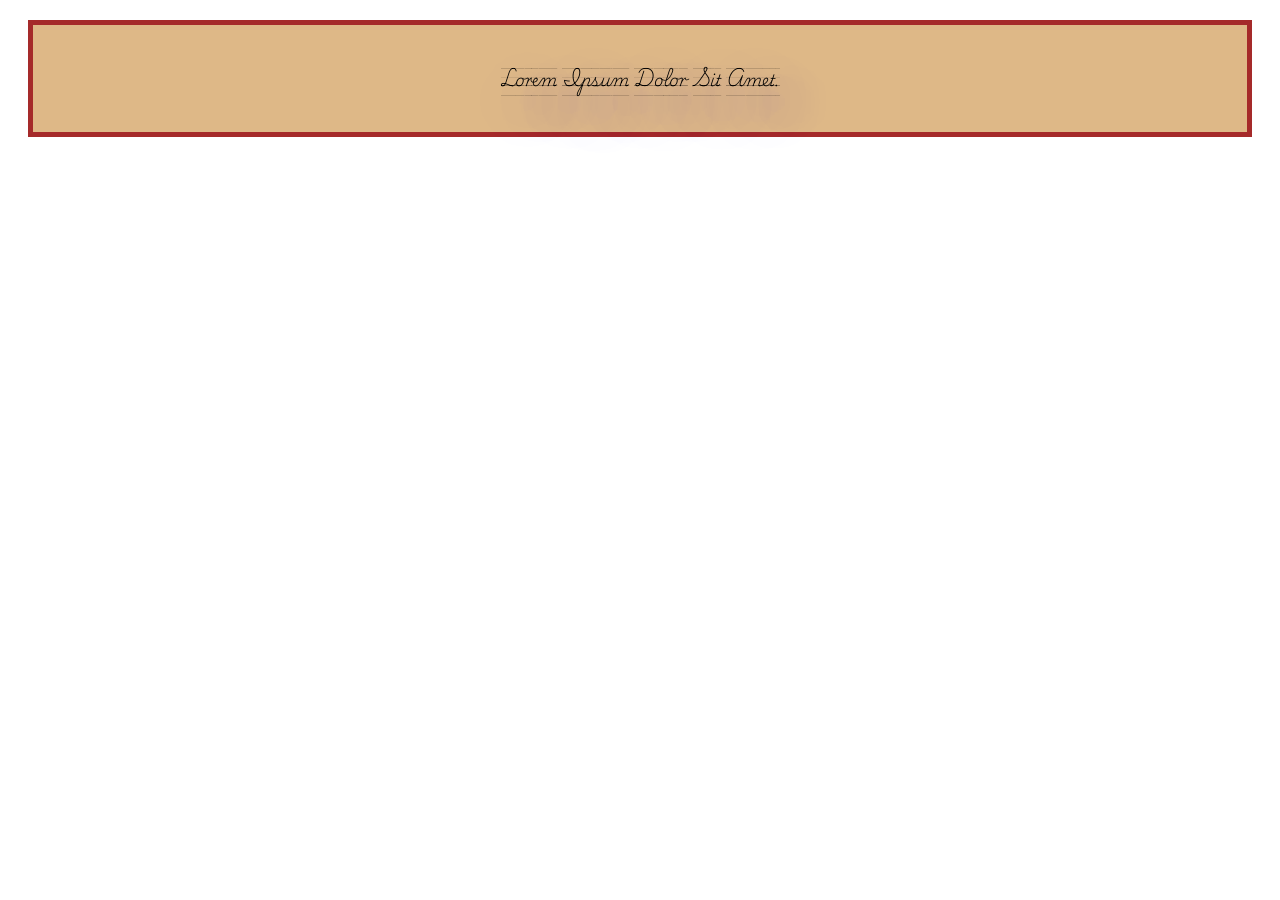
<file: index.html>
<!DOCTYPE html>
<html lang="en">
<head>
    <meta charset="UTF-8">
    <meta name="viewport" content="width=device-width, initial-scale=1.0">
    <title>Document</title>
    <link rel="stylesheet" href="style.css">
    <link rel="preconnect" href="https://fonts.googleapis.com">
<link rel="preconnect" href="https://fonts.gstatic.com" crossorigin>
<link href="https://fonts.googleapis.com/css2?family=Playwrite+CU+Guides&display=swap" rel="stylesheet">
</head>
<body>
    <div class="box">
    <p> Lorem ipsum dolor sit amet.
    </p>
    </div>
</body>
</html>
</file>
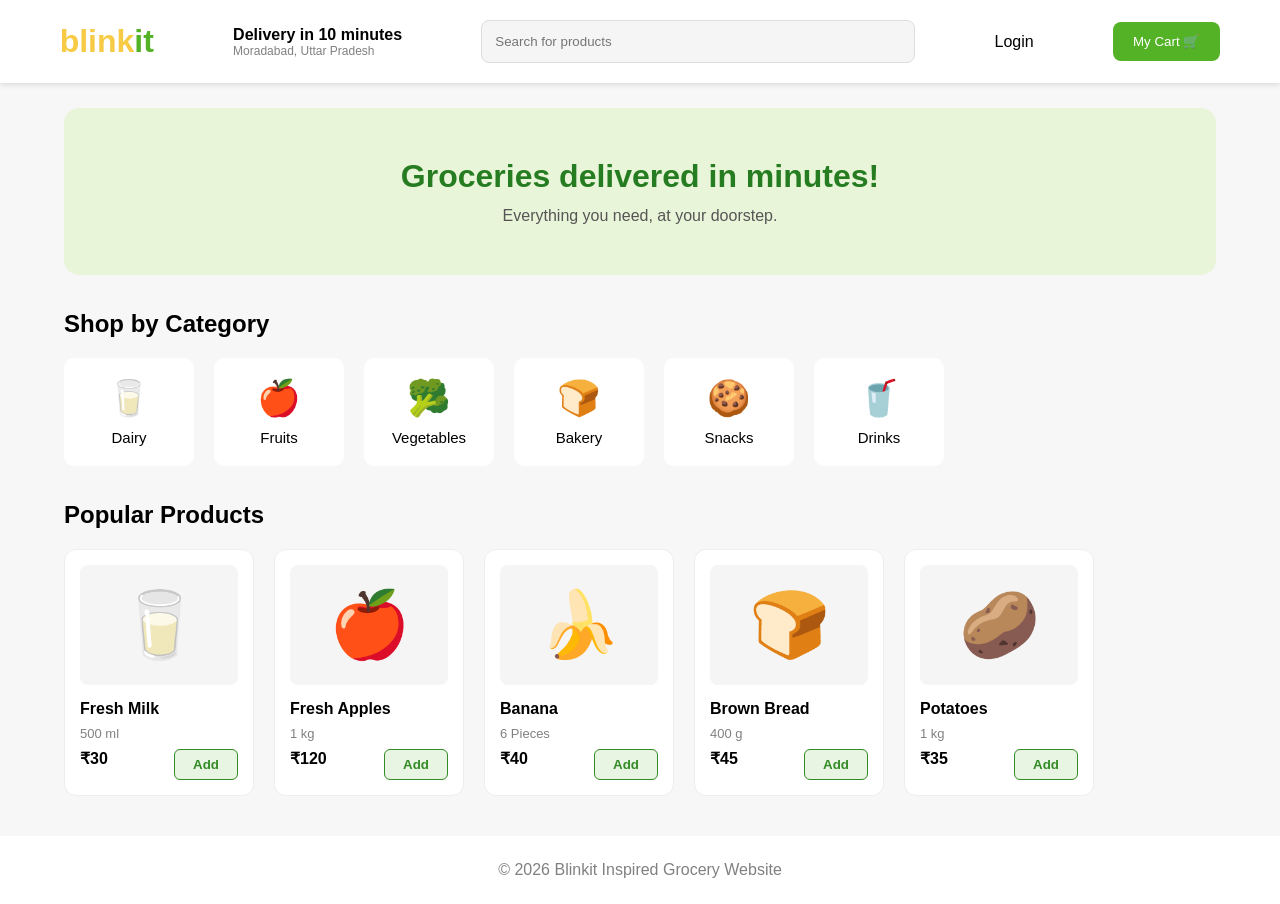
<file: blinkit projet/index.html>
<!DOCTYPE html>
<html lang="en">
<head>
    <meta charset="UTF-8">
    <meta name="viewport" content="width=device-width, initial-scale=1.0">
    <title>Blinkit - Grocery Delivery</title>
    <link rel="stylesheet" href="style.css">
</head>
<body>

    <!-- Navbar -->
    <header>
        <div class="logo">blink<span>it</span></div>

        <div class="location">
            <h3>Delivery in 10 minutes</h3>
            <p>Moradabad, Uttar Pradesh</p>
        </div>

        <input type="text" placeholder="Search for products">

        <button class="login">Login</button>
        <button class="cart">My Cart 🛒</button>
    </header>

    <!-- Banner -->
    <section class="banner">
        <h1>Groceries delivered in minutes!</h1>
        <p>Everything you need, at your doorstep.</p>
    </section>

    <!-- Categories -->
    <section class="categories">
        <h2>Shop by Category</h2>

        <div class="category-list">
            <div class="category">🥛<p>Dairy</p></div>
            <div class="category">🍎<p>Fruits</p></div>
            <div class="category">🥦<p>Vegetables</p></div>
            <div class="category">🍞<p>Bakery</p></div>
            <div class="category">🍪<p>Snacks</p></div>
            <div class="category">🥤<p>Drinks</p></div>
        </div>
    </section>

    <!-- Products -->
    <section class="products">
        <h2>Popular Products</h2>

        <div class="product-list">

            <div class="product">
                <div class="product-img">🥛</div>
                <h3>Fresh Milk</h3>
                <p>500 ml</p>
                <h4>₹30</h4>
                <button>Add</button>
            </div>

            <div class="product">
                <div class="product-img">🍎</div>
                <h3>Fresh Apples</h3>
                <p>1 kg</p>
                <h4>₹120</h4>
                <button>Add</button>
            </div>

            <div class="product">
                <div class="product-img">🍌</div>
                <h3>Banana</h3>
                <p>6 Pieces</p>
                <h4>₹40</h4>
                <button>Add</button>
            </div>

            <div class="product">
                <div class="product-img">🍞</div>
                <h3>Brown Bread</h3>
                <p>400 g</p>
                <h4>₹45</h4>
                <button>Add</button>
            </div>

            <div class="product">
                <div class="product-img">🥔</div>
                <h3>Potatoes</h3>
                <p>1 kg</p>
                <h4>₹35</h4>
                <button>Add</button>
            </div>

        </div>
    </section>

    <footer>
        <p>©️ 2026 Blinkit Inspired Grocery Website</p>
    </footer>

</body>
</html>
</file>
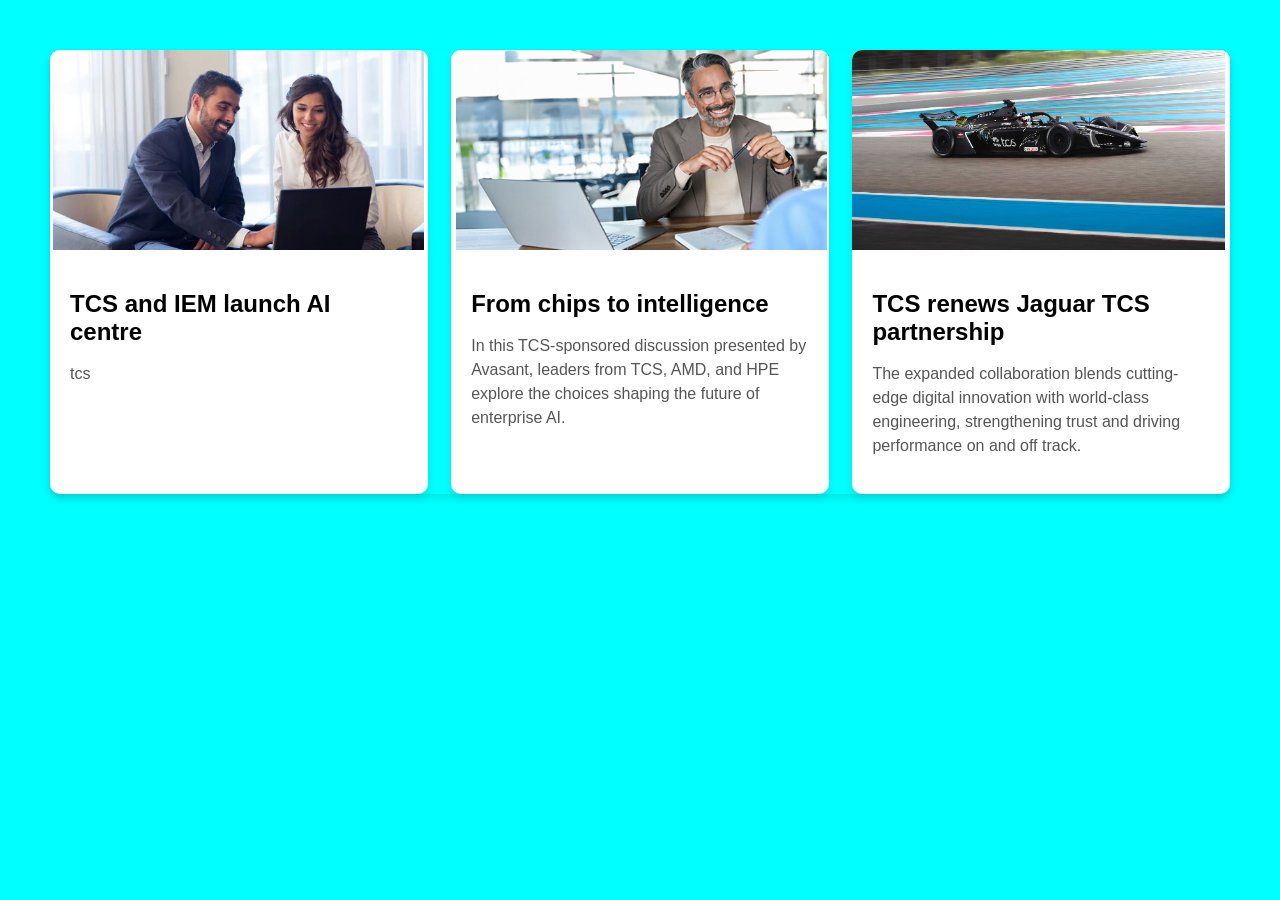
<file: index1.html>
<!DOCTYPE html>
<html lang="en">
<head>
    <meta charset="UTF-8">
    <meta name="viewport" content="width=device-width, initial-scale=1.0">
    <title>Document</title>
    <style>
        body {
           font-family: Arial, sans-serif;
             margin: 0;
             padding: 40px;
            background-color: #f9f9f9;
    }
    .container {
      display: flex;
      justify-content: space-between;
      gap: 20px;
      flex-wrap: wrap;
    }
    .p{
        background-color: white;
        border-radius: 10px;
        flex: 1;
        margin: 10px;
        min-width: 300px;
    }
    </style>
</head>
<body>
    <!DOCTYPE html>
<html lang="en">
<head>
    <meta charset="UTF-8">
    <meta name="viewport" content="width=device-width, initial-scale=1.0">
    <title>Document</title>
    <style>
        body {
           font-family: Arial, sans-serif;
             margin: 0;
             padding: 40px;
            background-color: aqua;
    }
    .container {
      display: flex;
      justify-content: space-between;
      gap: 20px;
      flex-wrap: wrap;
    }
    .container {
        background-color: ;
        border-radius: 10px;
        box-shadow: 0 4px 8px rgba(0,0,0,0.1);
        flex: 1;
        margin: 10px;
        min-width: 300px;
    }
    .card {
      background-color: white;
      border-radius: 10px;
      box-shadow: 0 4px 8px rgba(0,0,0,0.1);
      flex: 1;
      min-width: 300px;
      max-width: 32%;
      display: flex;
      flex-direction: column;
      overflow: hidden;
    }

    .card img {
      width: 100%;
      height: 200px;
      object-fit: cover;
    }

    .card-content {
      padding: 20px;
    }

    .card h2 {
      font-size: 1.5em;
      margin-bottom: 10px;
    }

    .card p {
      color: #555;
      line-height: 1.5;
    }
    
    </style>
</head>
<body>
    <div class="container">
    <div class="card">
      <img src="1.jpg" alt="TCS and IEM launch AI centre">
      <div class="card-content">
        <h2>TCS and IEM launch AI centre</h2>
        <p>tcs</p>
      </div>
    </div>

    <div class="card">
      <img src="image2.png" alt="From chips to intelligence">
      <div class="card-content">
        <h2>From chips to intelligence</h2>
        <p>In this TCS-sponsored discussion presented by Avasant, leaders from TCS, AMD, and HPE explore the choices shaping the future of enterprise AI.</p>
      </div>
    </div>

    <div class="card">
      <img src="image3.png" alt="TCS renews Jaguar TCS partnership">
      <div class="card-content">
        <h2>TCS renews Jaguar TCS partnership</h2>
        <p>The expanded collaboration blends cutting-edge digital innovation with world-class engineering, strengthening trust and driving performance on and off track.</p>
      </div>
    </div>
  </div>
</body>
</html>
</file>
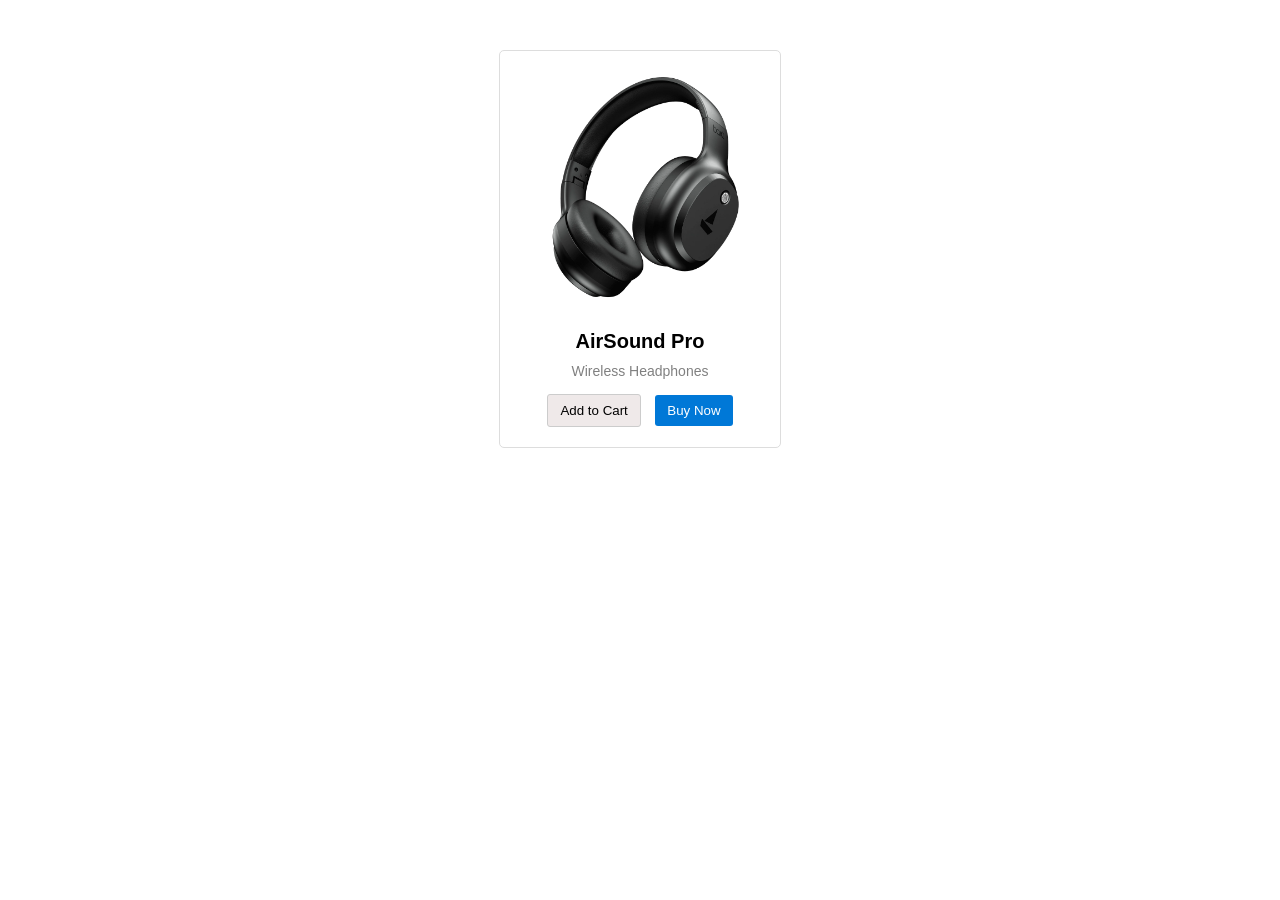
<file: index2.html>
<!DOCTYPE html>
<html>
<head>
  <title>Product Card</title>
  <style>
    body {
      font-family: Arial, sans-serif;
      background-color: white;
    }

    .card {
      width: 250px;
      background-color: white;
      padding: 15px;
      margin: 50px auto;
      border: 1px solid #ddd;
      border-radius: 5px;
      text-align: center;
    }

    .card img {
      width: 100%;
      height: auto;
    }

    .card h2 {
      font-size: 20px;
      margin: 10px 0;
    }

    .card p {
      color: gray;
      font-size: 14px;
      margin: 5px 0;
    }

    .price {
      margin: 10px 0;
    }

    .old {
      text-decoration: line-through;
      color: grey;
    }

    .new {
      color: green;
      font-weight: bold;
    }

    button {
      padding: 8px 12px;
      margin: 5px;
      border: none;
      border-radius: 3px;
      cursor: pointer;
    }

    .add {
      background-color: rgb(239, 233, 233);
      border: 1px solid #ccc;
    }

    .buy {
      background-color: #0078d7;
      color: white;
    }
  </style>
</head>
<body>
  <div class="card">
    <img src="photo.jpg.webp" alt="AirSound Pro">
    <h2>AirSound Pro</h2>
    <p>Wireless Headphones</p>
    <div class="price">
    </div>
    <button class="add">Add to Cart</button>
    <button class="buy">Buy Now</button>
  </div>
</body>
</html>
</file>
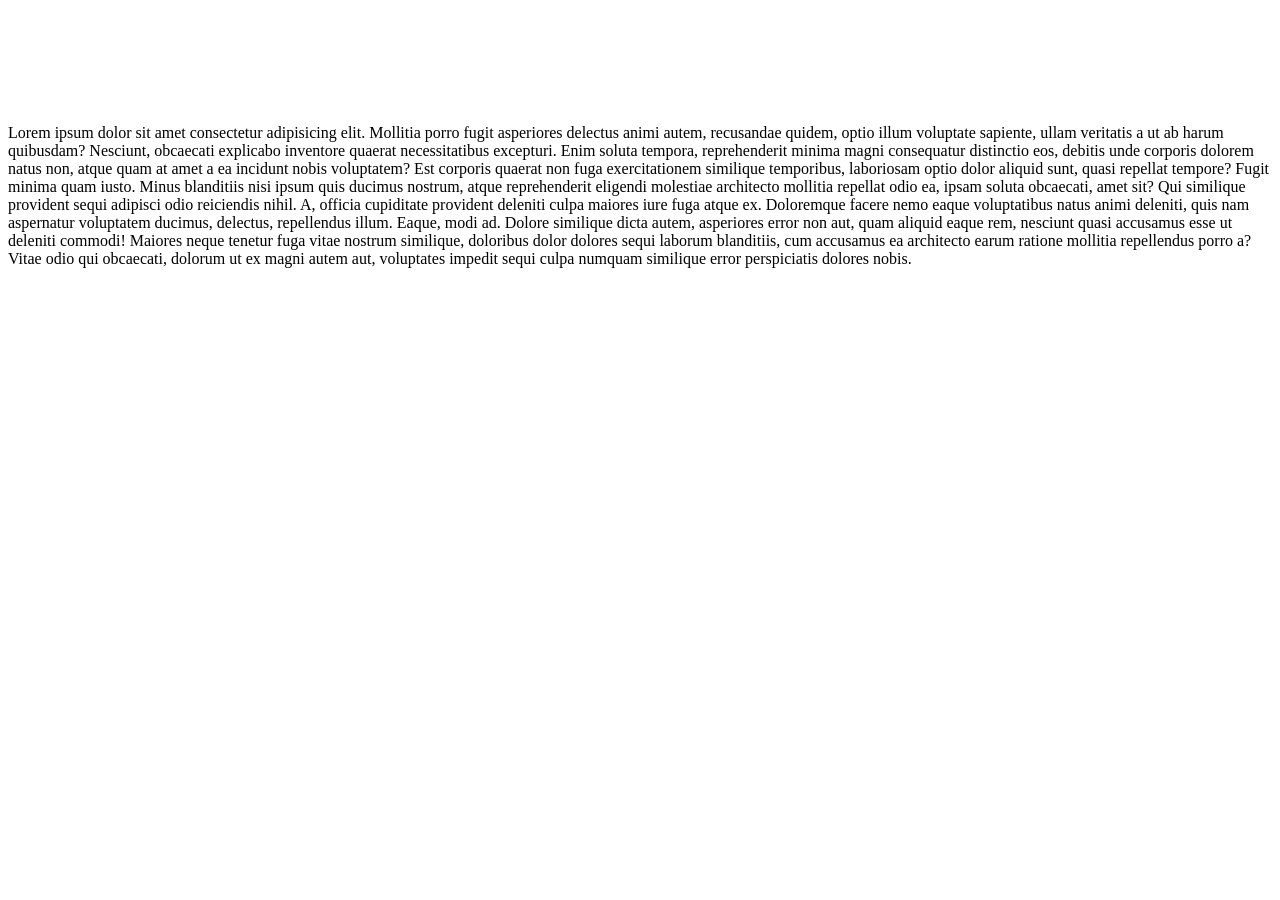
<file: project 1/position.html>
<!DOCTYPE html>
<html lang="en">
<head>
    <meta charset="UTF-8">
    <meta name="viewport" content="width=device-width, initial-scale=1.0">
    <title>Document</title>
    <link rel="stylesheet" href="position.css">
</head>
<body>
    <!-- <div class = "box">
        <div class = "eg1 eg"> </div>
        <div class = "eg2 eg"> </div>
        <div class = "eg3 eg"> </div>
        <div class = "eg4 eg"> </div>
    </div> -->
    <!-- <div class = "box2">
    </div> -->
    <!-- <div class="box3">
        <div class="eg6">
            <div class="eg7"></div>
            <div class="eg8"></div>
            <div class="eg9"></div>
    </div>
    </div> -->
    <header>
        <div class="overlay"></div>
        <p> Lorem ipsum dolor sit amet consectetur adipisicing elit. Mollitia porro fugit asperiores delectus animi autem, recusandae quidem, optio illum voluptate sapiente, ullam veritatis a ut ab harum quibusdam? Nesciunt, obcaecati explicabo inventore quaerat necessitatibus excepturi. Enim soluta tempora, reprehenderit minima magni consequatur distinctio eos, debitis unde corporis dolorem natus non, atque quam at amet a ea incidunt nobis voluptatem? Est corporis quaerat non fuga exercitationem similique temporibus, laboriosam optio dolor aliquid sunt, quasi repellat tempore? Fugit minima quam iusto. Minus blanditiis nisi ipsum quis ducimus nostrum, atque reprehenderit eligendi molestiae architecto mollitia repellat odio ea, ipsam soluta obcaecati, amet sit? Qui similique provident sequi adipisci odio reiciendis nihil. A, officia cupiditate provident deleniti culpa maiores iure fuga atque ex. Doloremque facere nemo eaque voluptatibus natus animi deleniti, quis nam aspernatur voluptatem ducimus, delectus, repellendus illum. Eaque, modi ad. Dolore similique dicta autem, asperiores error non aut, quam aliquid eaque rem, nesciunt quasi accusamus esse ut deleniti commodi! Maiores neque tenetur fuga vitae nostrum similique, doloribus dolor dolores sequi laborum blanditiis, cum accusamus ea architecto earum ratione mollitia repellendus porro a? Vitae odio qui obcaecati, dolorum ut ex magni autem aut, voluptates impedit sequi culpa numquam similique error perspiciatis dolores nobis.</p>
    </header>
</body>
</html>
</file>
<file: style.css>
.box{
    background-color: burlywood;
    border: solid brown 5px;
    padding: 20px;
    margin: 20px;

}
p{
    text-transform: capitalize;
    text-align: center ;
    text-shadow: 20px 20px 50px blue;
     font-family: "Playwrite CU Guides", cursive;
  font-weight: 400;
  font-style: normal;
}
</file>
<file: blinkit projet/style.css>
* {
    margin: 0;
    padding: 0;
    box-sizing: border-box;
    font-family: Arial, sans-serif;
}

body {
    background-color: #f7f7f7;
}

/* Navbar */
header {
    background-color: white;
    display: flex;
    align-items: center;
    justify-content: space-around;
    padding: 20px;
    box-shadow: 0 2px 5px #ddd;
}

.logo {
    font-size: 32px;
    font-weight: bold;
    color: #f7cb45;
}

.logo span {
    color: #54b226;
}

.location h3 {
    font-size: 16px;
}

.location p {
    font-size: 12px;
    color: gray;
}

header input {
    width: 35%;
    padding: 13px;
    border: 1px solid #ddd;
    border-radius: 8px;
    background: #f5f5f5;
}

button {
    cursor: pointer;
    border: none;
}

.login {
    background: white;
    font-size: 16px;
}

.cart {
    background: #54b226;
    color: white;
    padding: 12px 20px;
    border-radius: 8px;
}

/* Banner */
.banner {
    margin: 25px auto;
    width: 90%;
    padding: 50px 25px;
    background: #e9f5d9;
    border-radius: 15px;
    text-align: center;
}

.banner h1 {
    color: #267c20;
    font-size: 32px;
}

.banner p {
    margin-top: 12px;
    color: #555;
}

/* Categories */
.categories, .products {
    width: 90%;
    margin: 35px auto;
}

.categories h2, .products h2 {
    margin-bottom: 20px;
}

.category-list {
    display: flex;
    gap: 20px;
    flex-wrap: wrap;
}

.category {
    background: white;
    padding: 20px;
    width: 130px;
    text-align: center;
    border-radius: 10px;
    font-size: 35px;
}

.category p {
    font-size: 15px;
    margin-top: 10px;
}

/* Products */
.product-list {
    display: flex;
    gap: 20px;
    flex-wrap: wrap;
}

.product {
    background: white;
    width: 190px;
    padding: 15px;
    border: 1px solid #eee;
    border-radius: 12px;
}

.product-img {
    background: #f5f5f5;
    height: 120px;
    display: flex;
    align-items: center;
    justify-content: center;
    font-size: 65px;
    border-radius: 8px;
}

.product h3 {
    margin-top: 15px;
    font-size: 16px;
}

.product p {
    color: gray;
    margin: 8px 0;
    font-size: 13px;
}

.product h4 {
    display: inline-block;
}

.product button {
    float: right;
    padding: 7px 18px;
    color: #328b25;
    background: #e8f5e3;
    border: 1px solid #328b25;
    border-radius: 6px;
    font-weight: bold;
}

footer {
    background: white;
    text-align: center;
    padding: 25px;
    margin-top: 40px;
    color: gray;
}

/* Responsive */
@media (max-width: 768px) {
    header {
        flex-wrap: wrap;
        gap: 15px;
    }

    header input {
        width: 100%;
    }

    .product {
        width: calc(50% - 10px);
    }

    .banner h1 {
        font-size: 24px;
    }
}
</file>
<file: project 1/position.css>
/* .box{
    width: 800px;
    height: 40px;
    display: flex;
    gap: 20px;
}

.eg{
    width: 160px;
    height: 200px;
    background-color: beige;
}

.eg3{
    position: relative;
    top: 300px;
    left: 200px;
} */

.box2{
   background-color: beige;
}
.eg5{
    width: 160px;
    height: 200px;
    border-radius: 50%;
    background-color: red;
    position: fixed;
    bottom: 20px;
    right: 20px;
}
.box3{
    width: 500px;
    height: 500px;
    border: 1px solid red;
    display: flex;
    justify-content: center;
    align-items: center;
    position: relative;
}
.eg6{
    width: 300px;
    height: 100px;
    border: 1px dotted lightcoral;
    display: flex;
}
.eg7{
    width: 100px;
    height: 100px;
    background-color: aqua;
    position: absolute;
}
.eg8{   
    width: 100px;
    height: 100px;
    background-color: rgb(235, 14, 14);
    z-index:1;
    position: absolute;
}
.eg9{
    width: 100px;
    height: 100px;
    background-color: red;
}
.overlay{
    width: 100%;
    height: 100px;
    background-color: antiwhite;
    position: sticky;
    top: 0%;
}
.header{
    background-color: lightblue;
}
.box4{
    width: 100%;
    height: 200vh;
    background-color: aqua;
}
</file>
